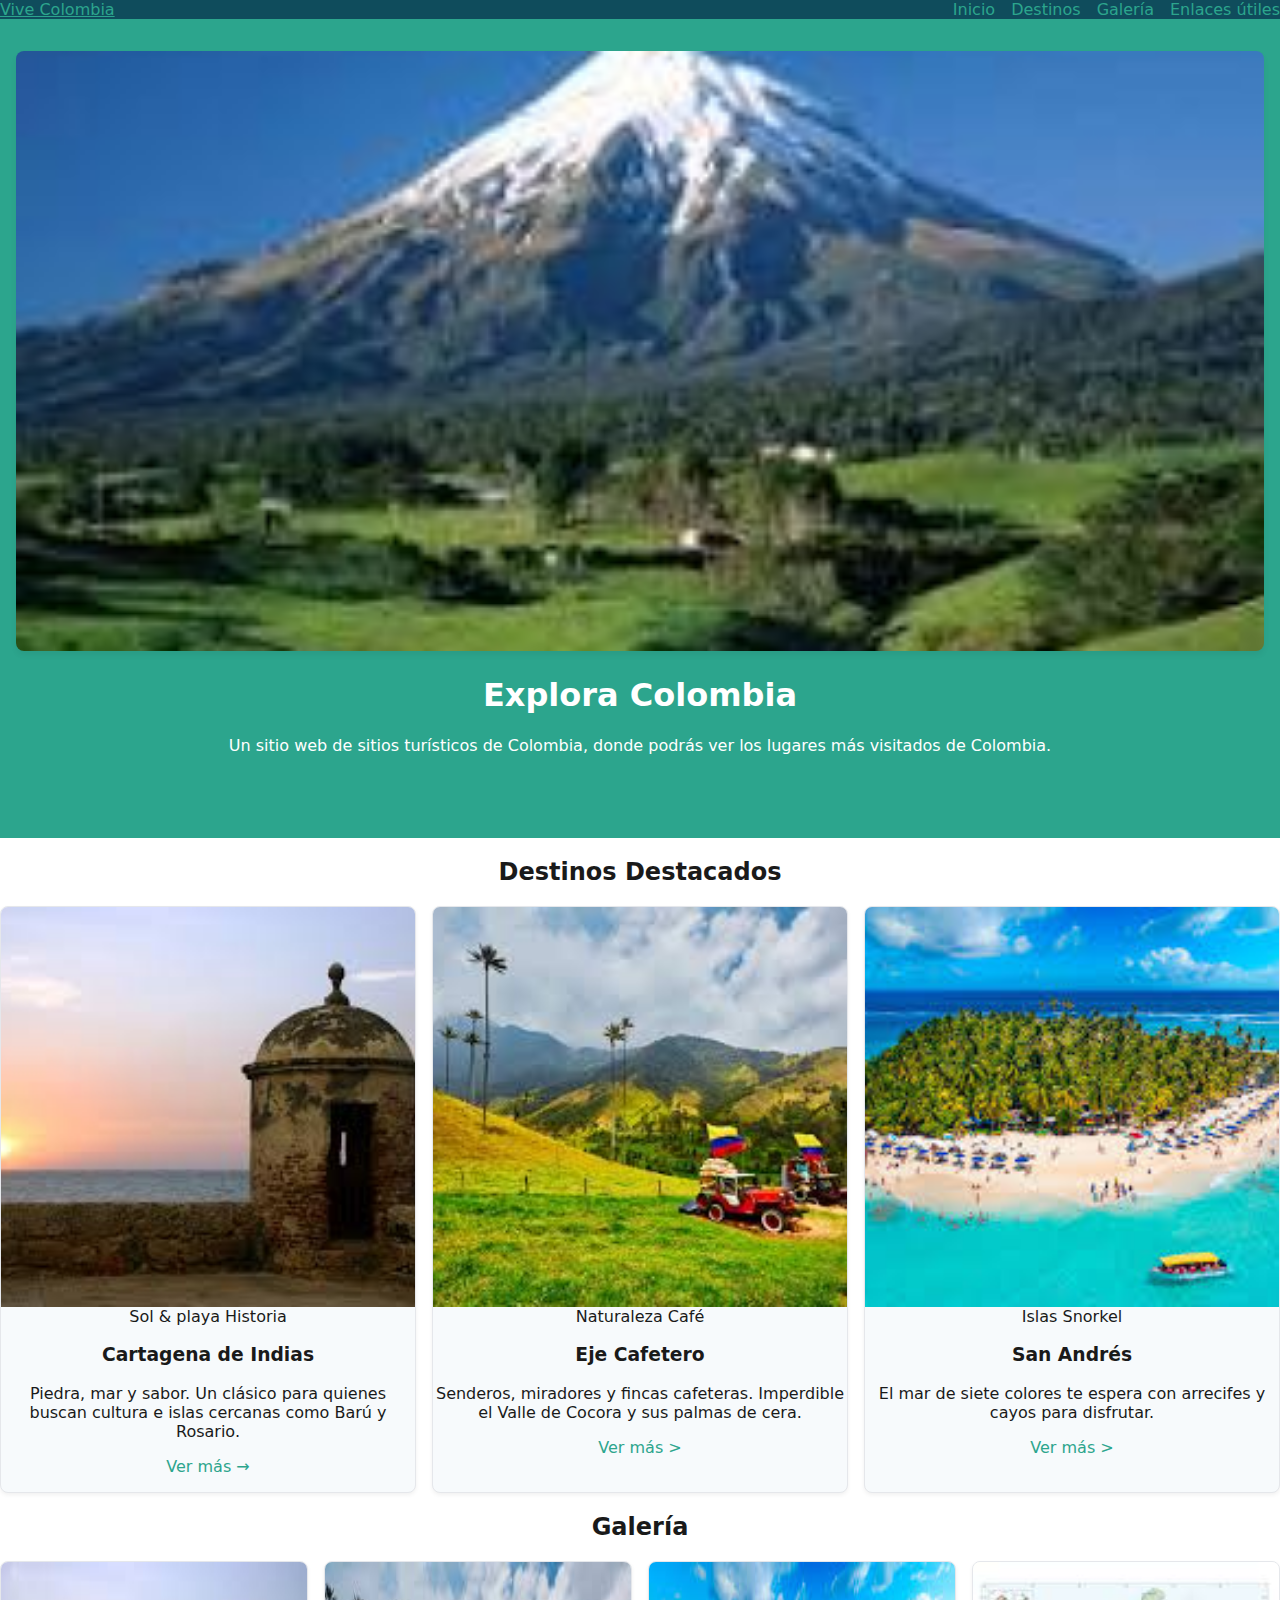
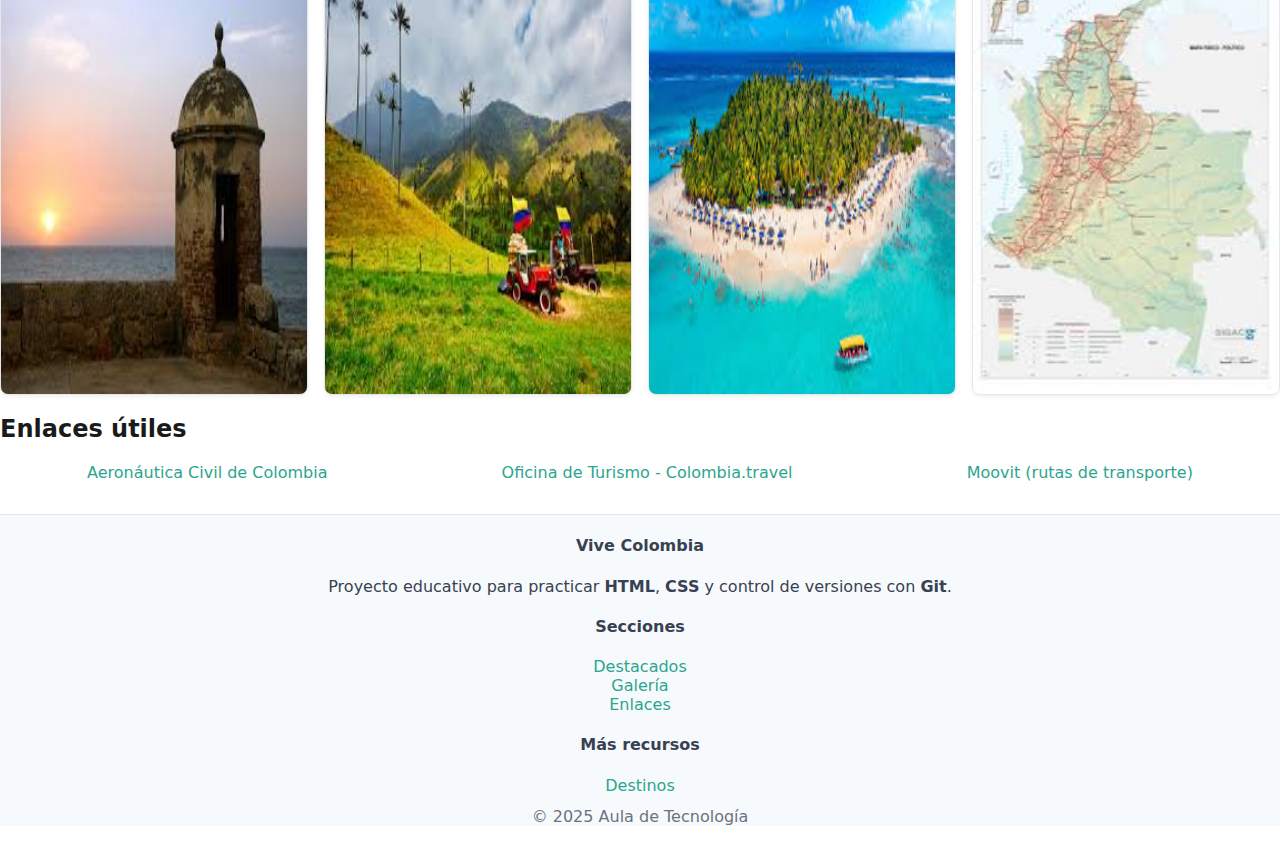
<file: vive colombia/html/index.html>
<!DOCTYPE html>
<html lang="en">
<head>
    <meta charset="UTF-8">
    <meta name="viewport" content="width=device-width, initial-scale=1.0">
    <title>Vive Colombia | Turismo</title>
    <link rel="stylesheet" href="../css/style.css">
    <meta name="description" content="Sitio de turismo con HTML y CSS: destinos de Colombia, galeria de imagenes, enlaces utiles y mapa."> 
</head>
<body>
    <nav class="nav">
  <div class="container inner">
    <a class="brand" href="index.html">
      <span class="logo" aria-hidden="true"></span>
      <span>Vive Colombia</span>
    </a>
    <div class="menu" role="navigation" aria-label="Principal">
      <a href="index.html">Inicio</a>
      <a href="destinos.html">Destinos</a>
      <a href="galeria.html">Galería</a>
      <a href="enlaces.html">Enlaces útiles</a>
    </div>
  </div>
</nav>

<header class="hero" role="banner">
  <img class="hero-image" src="../images/paisaje.jpeg" alt="Paisaje colombiano con montañas y mar">
  <div class="overlay">
    <div class="container"> 
      <h1>Explora Colombia</h1>
      <p>Un sitio web de sitios turísticos de Colombia, donde podrás ver los lugares más visitados de Colombia.</p>
      <p><a class="btn" href="destinos.html">Ver destinos destacados</a></p>
    </div>
  </div>
</header>

<main>
  <section class="section-container" id="destacados">
    <h2>Destinos Destacados</h2>
    <div class="grid">
      <article class="card">
        <img class="card-img"  src="../images/destinos1.jpeg"alt="Murallas y ciudad antigua de Cartagena de Indias">
        <div class="p">
          <div>
            <span class="badge">Sol & playa</span>
            <span class="badge">Historia</span>
          </div>
          <h3>Cartagena de Indias</h3>
          <p>Piedra, mar y sabor. Un clásico para quienes buscan cultura e islas cercanas como Barú y Rosario.</p>
          <p><a href="destinos.html#cartagena">Ver más →</a></p>
        </div>
      </article>

      <article class="card">
          <img class="card-img" src="../images/destinos2.jpeg" alt="Paisaje cafetero con montañas y cafetales">
          <div class="p">
            <div>
              <span class="badge">Naturaleza</span>
              <span class="badge">Café</span>
            </div>
            <h3>Eje Cafetero</h3>
            <p>Senderos, miradores y fincas cafeteras. Imperdible el Valle de Cocora y sus palmas de cera.</p>
            <p><a href="destinos.html#cafetero">Ver más ></a></p>
          </div>
      </article>
    

        <article class="card">
          <img class="card-img" src="../images/destinos3.jpeg" alt="Playas de arena blanca y mar turquesa en San Andrés">
          <div class="p">
            <div>
              <span class="badge">Islas</span>
              <span class="badge">Snorkel</span>
            </div>
            <h3>San Andrés</h3>
            <p>El mar de siete colores te espera con arrecifes y cayos para disfrutar.</p>
            <p><a href="destinos.html#sanandres">Ver más ></a></p>
          </div>
        </article>

    
    </div>  
  </section>

  <section class="section-container" id="galeria">
    <h2>Galería</h2>
    <div class="grid">
      <img class="card" src="../images/destinos1.jpeg" alt="Foto de Cartagena">
      <img class="card" src="../images/destinos2.jpeg" alt="Foto del Eje Cafetero">
      <img class="card" src="../images/destinos3.jpeg" alt="Foto de San Andrés">
      <img class="card" src="../images/mapa.jpeg" alt="Mapa y rutas de viaje">
    </div>
  </section>
  <section class="section container" id="enlaces">
    <h2>Enlaces útiles</h2>
    <ul class="section-list">
      <li><a href="https://www.aerocivil.gov.co/" target="_blank" rel="noopener">Aeronáutica Civil de Colombia</a></li>
      <li><a href="https://www.colombia.travel/es" target="_blank" rel="noopener">Oficina de Turismo - Colombia.travel</a></li>
      <li><a href="https://moovitapp.com/" target="_blank" rel="noopener">Moovit (rutas de transporte)</a></li>
    </ul>
  </section>


</main>
<footer>
  <div class="container-cols">
    <div class="cols">
      <div>
        <h4>Vive Colombia</h4>
        <p>Proyecto educativo para practicar <strong>HTML</strong>, <strong>CSS</strong> y control de versiones con <strong>Git</strong>.</p>
      </div>
      <div>
        <h4>Secciones</h4>
        <ul>
          <li><a href="#destacados">Destacados</a></li>
          <li><a href="#galeria">Galería</a></li>
          <li><a href="#enlaces">Enlaces</a></li>
        </ul>
      </div>
      <div>
        <h4>Más recursos</h4>
        <ul>
          <li><a href="destinos.html">Destinos</a></li>
        </ul>
      </div>
    </div>
    <p class="footer-note">© 2025 Aula de Tecnología</p>
  </div>
</footer>
</body>
</html>


</body>

</html>
</file>
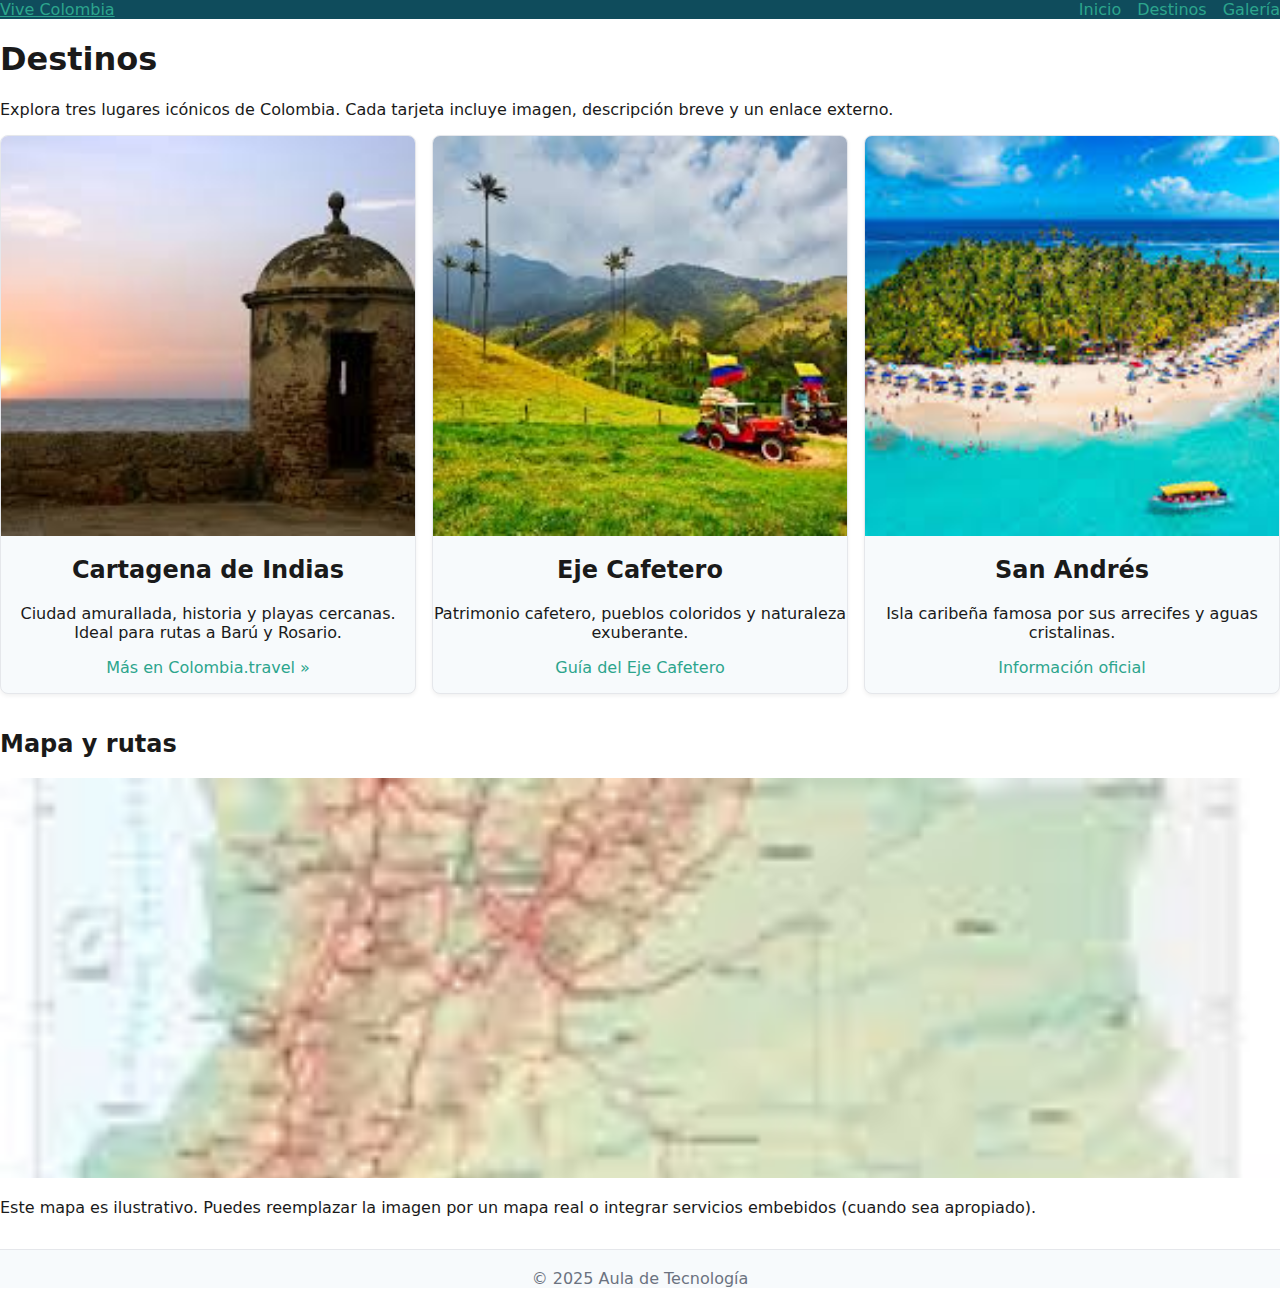
<file: vive colombia/html/destinos.html>
<!DOCTYPE html>
<html lang="en">
<head>
   <meta charset="utf-8">
<meta name="viewport" content="width=device-width, initial-scale=1">
<title>Destinos | Vive Colombia</title>
<link rel="stylesheet" href="../css/style.css">

</head>
    
<body>
 <nav class="nav">
  <div class="container inner">
    <a class="brand" href="index.html">
      <span class="logo" aria-hidden="true"></span>
      <span>Vive Colombia</span>
    </a>
    <div class="menu" role="navigation" aria-label="Principal">
      <a href="index.html">Inicio</a>
      <a href="destinos.html">Destinos</a>
      <a href="index.html#galeria">Galería</a>
    </div>
  </div>
 </nav>

<main class="container section">
  <h1>Destinos</h1>
  <p>Explora tres lugares icónicos de Colombia. Cada tarjeta incluye imagen, descripción breve y un enlace externo.</p>

  <div class="grid">
    <article id="cartagena" class="card card-gap">
      <img class="card-img" src="../images/destinos1.jpeg" alt="Atardecer sobre las murallas de Cartagena">
      <div class="p">
        <h2>Cartagena de Indias</h2>
        <p>Ciudad amurallada, historia y playas cercanas. Ideal para rutas a Barú y Rosario.</p>
        <p><a href="https://www.colombia.travel/es/cartagena" target="_blank" rel="noopener">Más en Colombia.travel »</a></p>
      </div>
    </article>

    <article id="cafetero" class="card card-gap">
      <img class="card-img" src="../images/destinos2.jpeg" alt="Palmas de cera en el Valle del Cocora">
      <div class="p">
        <h2>Eje Cafetero</h2>
        <p>Patrimonio cafetero, pueblos coloridos y naturaleza exuberante.</p>
        <p><a href="https://www.colombia.travel/es/eje-cafetero" target="_blank" rel="noopener">Guía del Eje Cafetero</a></p>
      </div> 
    </article>
  
    <article id="sanandres" class="card card-gap">
      <img class="card-img"  src="../images/destinos3.jpeg" alt="Mar de siete colores en San Andrés">
      <div class="p">
        <h2>San Andrés</h2>
        <p>Isla caribeña famosa por sus arrecifes y aguas cristalinas.</p>
        <p><a href="https://www.colombia.travel/es/san-andres-isla" target="_blank" rel="noopener">Información oficial</a></p>
      </div>
    </article>
  </div>

  <section class="section container">
    <h2>Mapa y rutas</h2>
    <img class="card-img" src="../images/mapa.jpeg" alt="Mapa ilustrativo de rutas en Colombia">
    <p class="mt-1">Este mapa es ilustrativo. Puedes reemplazar la imagen por un mapa real o integrar servicios embebidos (cuando sea apropiado).</p>
  </section>

</main>

  <footer>
    <div class="container cols">
      <p class="footer-note-2">© 2025 Aula de Tecnología</p>
    </div>
  </footer>


</body>

</html>
</file>
<file: vive colombia/css/style.css>
/* ================================================================
   VARIABLES (paleta armonizada: océano, arena, selva)
   ================================================================ */
:root{
  /* Base */
  --color-bg: #ffffff;
  --color-text: #1a1a1a;
  --color-muted-text: #6b7280;

  /* Marca */
  --color-primary: #0f4c5c;   /* azul petróleo (océano profundo) */
  --color-accent: #2ca58d;    /* verde esmeralda (selva) */
  --color-warm: #f1c27d;      /* arena cálida */
  --color-light: #f7fafc;     /* fondo suave */

  /* Bordes / sombras / overlays */
  --color-border: #e5e7eb;
  --color-shadow: rgba(0,0,0,.06);
  --overlay-1: rgba(0,0,0,.35);
  --overlay-2: rgba(0,0,0,.55);
}

/* ================================================================
   RESETEO Y TIPOGRAFÍA
   ================================================================ */
*{ box-sizing: border-box }

html,body{
  margin:0; padding:0;
  font-family: system-ui, -apple-system, Segoe UI, Roboto, Ubuntu, Arial, sans-serif;
  color:var(--color-text); background:var(--color-bg);
}

a{ color:var(--color-accent); text-decoration:none }
a:hover{ text-decoration:underline }

ul{ padding:0; margin:0; list-style:none }

/* ================================================================
   UTILIDADES
   ================================================================ */
.text-center{ text-align:center }
.muted{ color:var(--color-muted-text) }

.mt-1{ margin-top:1rem }
.mb-1{ margin-bottom:1rem }

.card-gap{ margin-bottom:1rem }

.footer-note{ text-align:center; color:var(--color-muted-text); margin:.8rem 0 1.2rem }
.footer-note-2{ text-align:center; color:var(--color-muted-text); margin:1.2rem 0 }

/* ================================================================
   LAYOUT
   ================================================================ /
.container{ max-width:1100%; margin:10 auto; padding:0 1rem }

/* ================================================================
   NAV
   ================================================================ */
.nav{
  background:var(--color-primary);
  width: 100vw;
}

.inner{
  display: flex;
  justify-content: space-between;
}

.menu{
  display: flex;
  gap: 1rem;
  flex-wrap: wrap;
}

/* ================================================================
   HERO
   ================================================================ */
.hero{
  background: var(--color-accent);
  color: var(--color-bg);
  padding: 2rem 1rem;
  text-align: center;
}

.hero-image{
  width: 100%;
  height: auto;
  max-height: 600px;
  object-fit: cover;
  border-radius: 8px;
  box-shadow: 0 4px 6px var(--color-shadow);
}

/* ============================================================
   SECCIONES / TARJETAS
   ============================================================ */

.section-container{
    text-align: center;
    width: 100%;
}

.grid{
    display: flex;
    gap: 1rem;
}

.card{
    text-align: center;
    background: var(--color-light);
    border: 1px solid var(--color-border);
    border-radius: 8px;
    box-shadow: 0 2px 4px var(--color-shadow);
    overflow: hidden;
    flex: 1;
    display: flex;
    flex-direction: column;
}

.card-img{
    width: 100%;
    height: 400px;
    object-fit: cover;
}

.section-list {
  list-style-type: none;
  padding: 0;
  display: flex;
  justify-content: space-around;
}

/* =================================================================
FOOTER
================================================================= */
footer {
  margin-top: 2rem;
  border-top: 1px solid var(--color-border);
  color: #374151;
  background: var(--color-light)
}

.container-cols {
  text-align: center;
}
</file>
